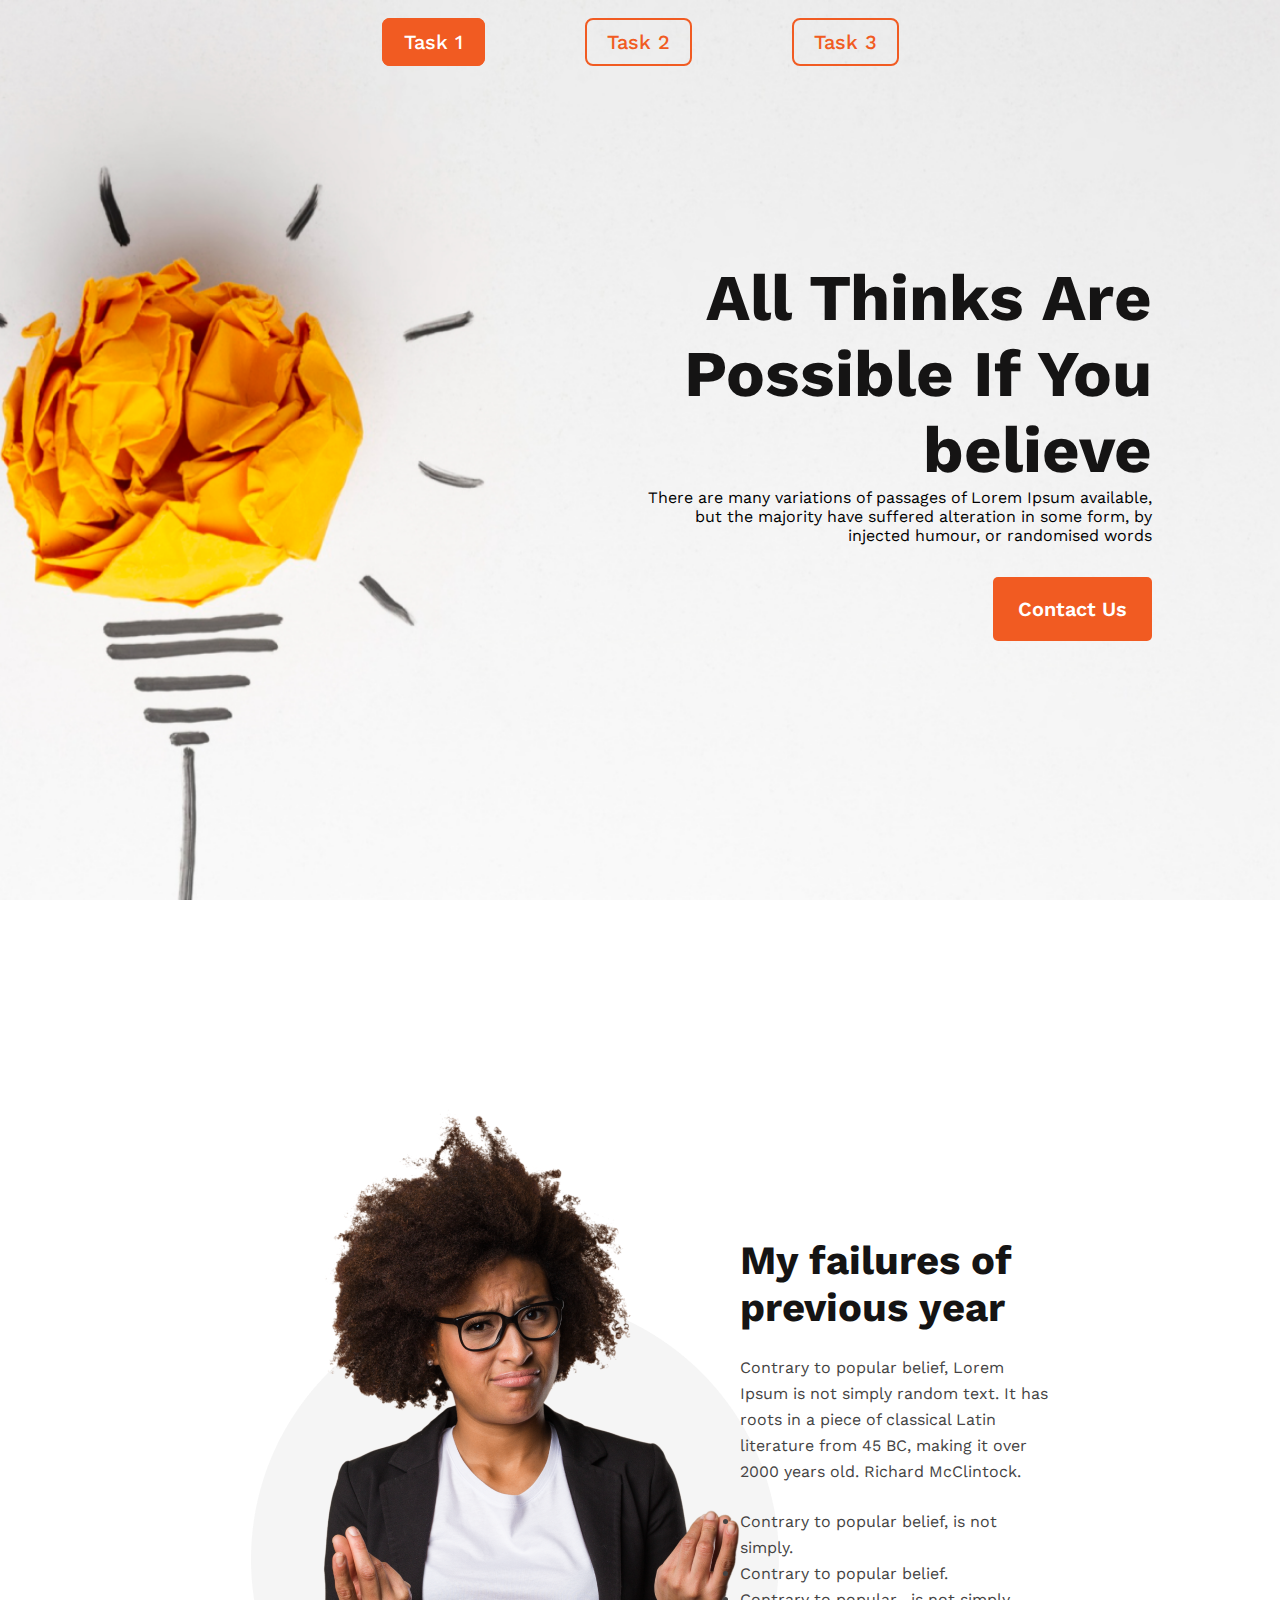
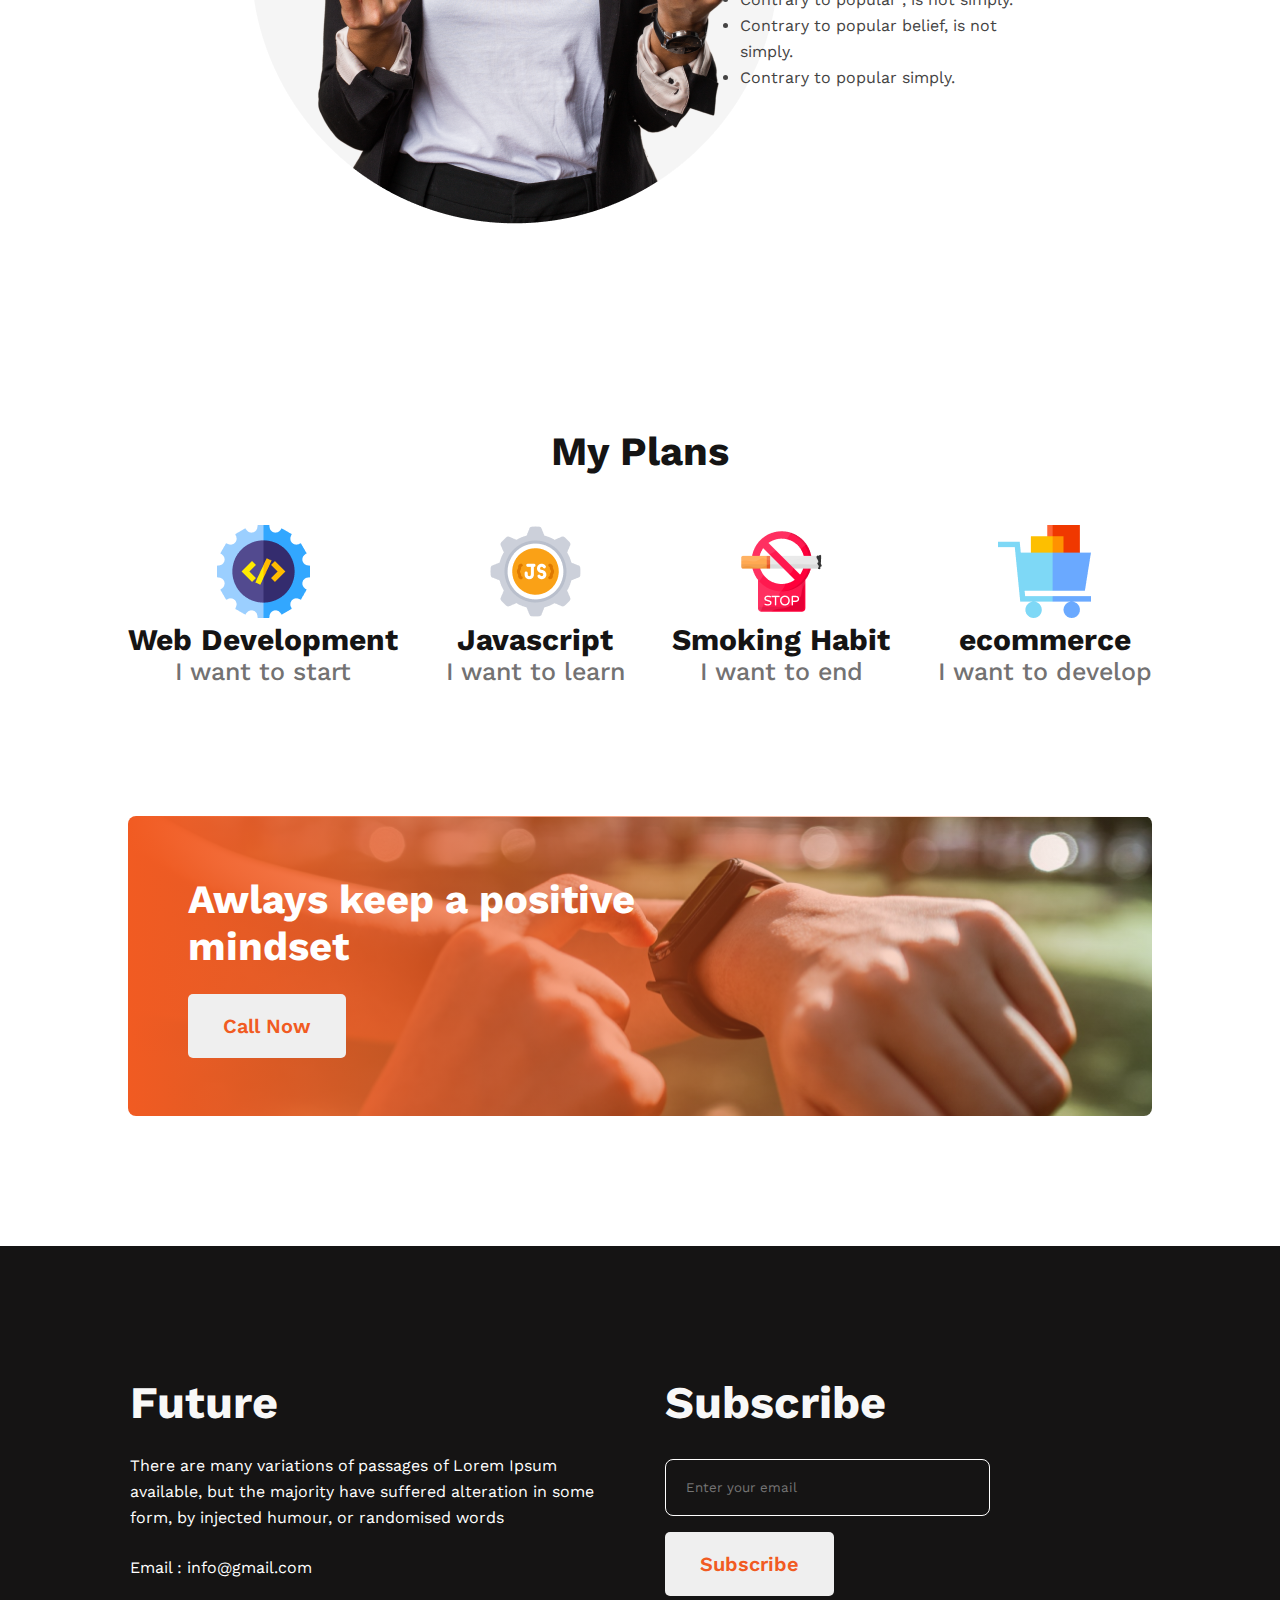
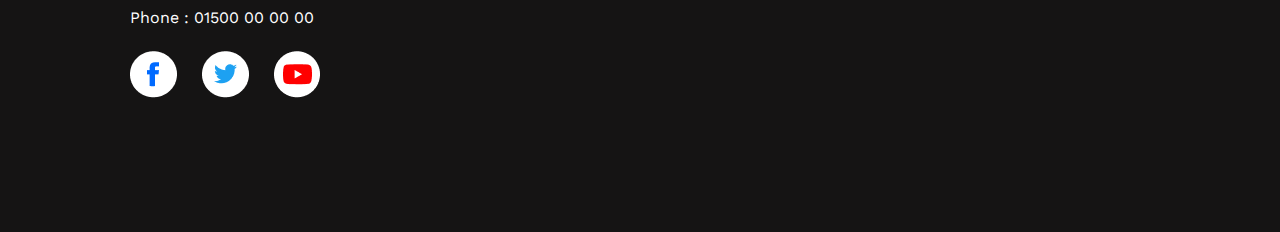
<file: index.html>
<!DOCTYPE html>
<html lang="en">

<head>
    <meta charset="UTF-8">
    <meta name="viewport" content="width=device-width, initial-scale=1.0">
    <title>Module-5 Extra Task</title>
    <!-- This is Css link -->
    <link rel="stylesheet" href="style/index.css">
</head>

<body>
    <header>
        <nav>
            <ul>
                <li><a class="active" href="">Task 1</a></li>
                <li><a href="">Task 2</a></li>
                <li><a href="">Task 3</a></li>
            </ul>
        </nav>
        <div class="header-continer">
            <div class="header-content">
                <h1 class="header-heading">All Thinks Are Possible If You believe</h1>
                <p class="header-description">There are many variations of passages of Lorem Ipsum available, but the
                    majority have suffered alteration in some form, by injected humour, or randomised words</p>
                <button class="header-btn">Contact Us</button>
            </div>
        </div>
    </header>
    <main>
        <div class="second-page">
            <div class="person-img side">
                <img src="images/person.png">
            </div>
            <div class="person-content side">
                <h2 class="person-content-heading">My failures of previous year</h2>
                <p class="person-content-description">Contrary to popular belief, Lorem Ipsum is not simply random text.
                    It has roots in a piece of classical Latin literature from 45 BC, making it over 2000 years old.
                    Richard McClintock.</p>
                <ul class="person-content-list">
                    <li>Contrary to popular belief, is not simply.</li>
                    <li>Contrary to popular belief.</li>
                    <li>Contrary to popular , is not simply.</li>
                    <li>Contrary to popular belief, is not simply.</li>
                    <li>Contrary to popular simply.</li>
                </ul>
            </div>
        </div>
        <div class="third-page">
            <h1 class="third-page-heading">My Plans</h1>
            <div class="plan-continer">
                <div class="plan-content">
                    <img src="images/icons/web.png" class="icon-img">
                    <h4 class="plan-heading">Web Development</h4>
                    <p class="plan-description">I want to start</p>
                </div>
                <div class="plan-content">
                    <img src="images/icons/js.png" alt="" class="icon-img">
                    <h4 class="plan-heading">Javascript</h4>
                    <p class="plan-description">I want to learn</p>
                </div>
                <div class="plan-content">
                    <img src="images/icons/smoke.png" alt="" class="icon-img">
                    <h4 class="plan-heading">Smoking Habit</h4>
                    <p class="plan-description">I want to end</p>
                </div>
                <div class="plan-content">
                    <img src="images/icons/ecom.png" alt="" class="icon-img">
                    <h4 class="plan-heading">ecommerce</h4>
                    <p class="plan-description">I want to develop</p>
                </div>
            </div>
        </div>
        <div class="forth-page">
            <div class="watch">
                <div class="forth-page-content">
                    <h1 class="forth-page-heading">Awlays keep a positive mindset</h1>
                    <button class="second-btn">Call Now</button>
                </div>
            </div>
        </div>
    </main>
    <footer>
        <div class="footer-continer">
            <div class="footer-content">
                <div class="footer-content-side">
                    <h2 class="footer-content-heading">Future</h2>
                    <p class="footer-content-description">There are many variations of passages of Lorem Ipsum available, but the majority have suffered alteration in some form, by injected humour, or randomised words</p>
                    <p class="footer-content-description">Email : info@gmail.com</p>
                    <p class="footer-content-description">Phone : 01500 00 00 00</p>
                    <img src="images/icons/fb.png"class="footer-icon">
                    <img src="images/icons/twitter.png"class="footer-icon">
                    <img src="images/icons/youtube.png"class="footer-icon">
                </div>
                <div class="footer-content-side">
                    <h2 class="footer-content-heading">Subscribe</h2>
                    <input type="email" placeholder="Enter your email"class="footer-content-input">
                    <button class="second-btn">Subscribe</button>
                </div>
            </div>

        </div>
    </footer>
</body>

</html>
</file>
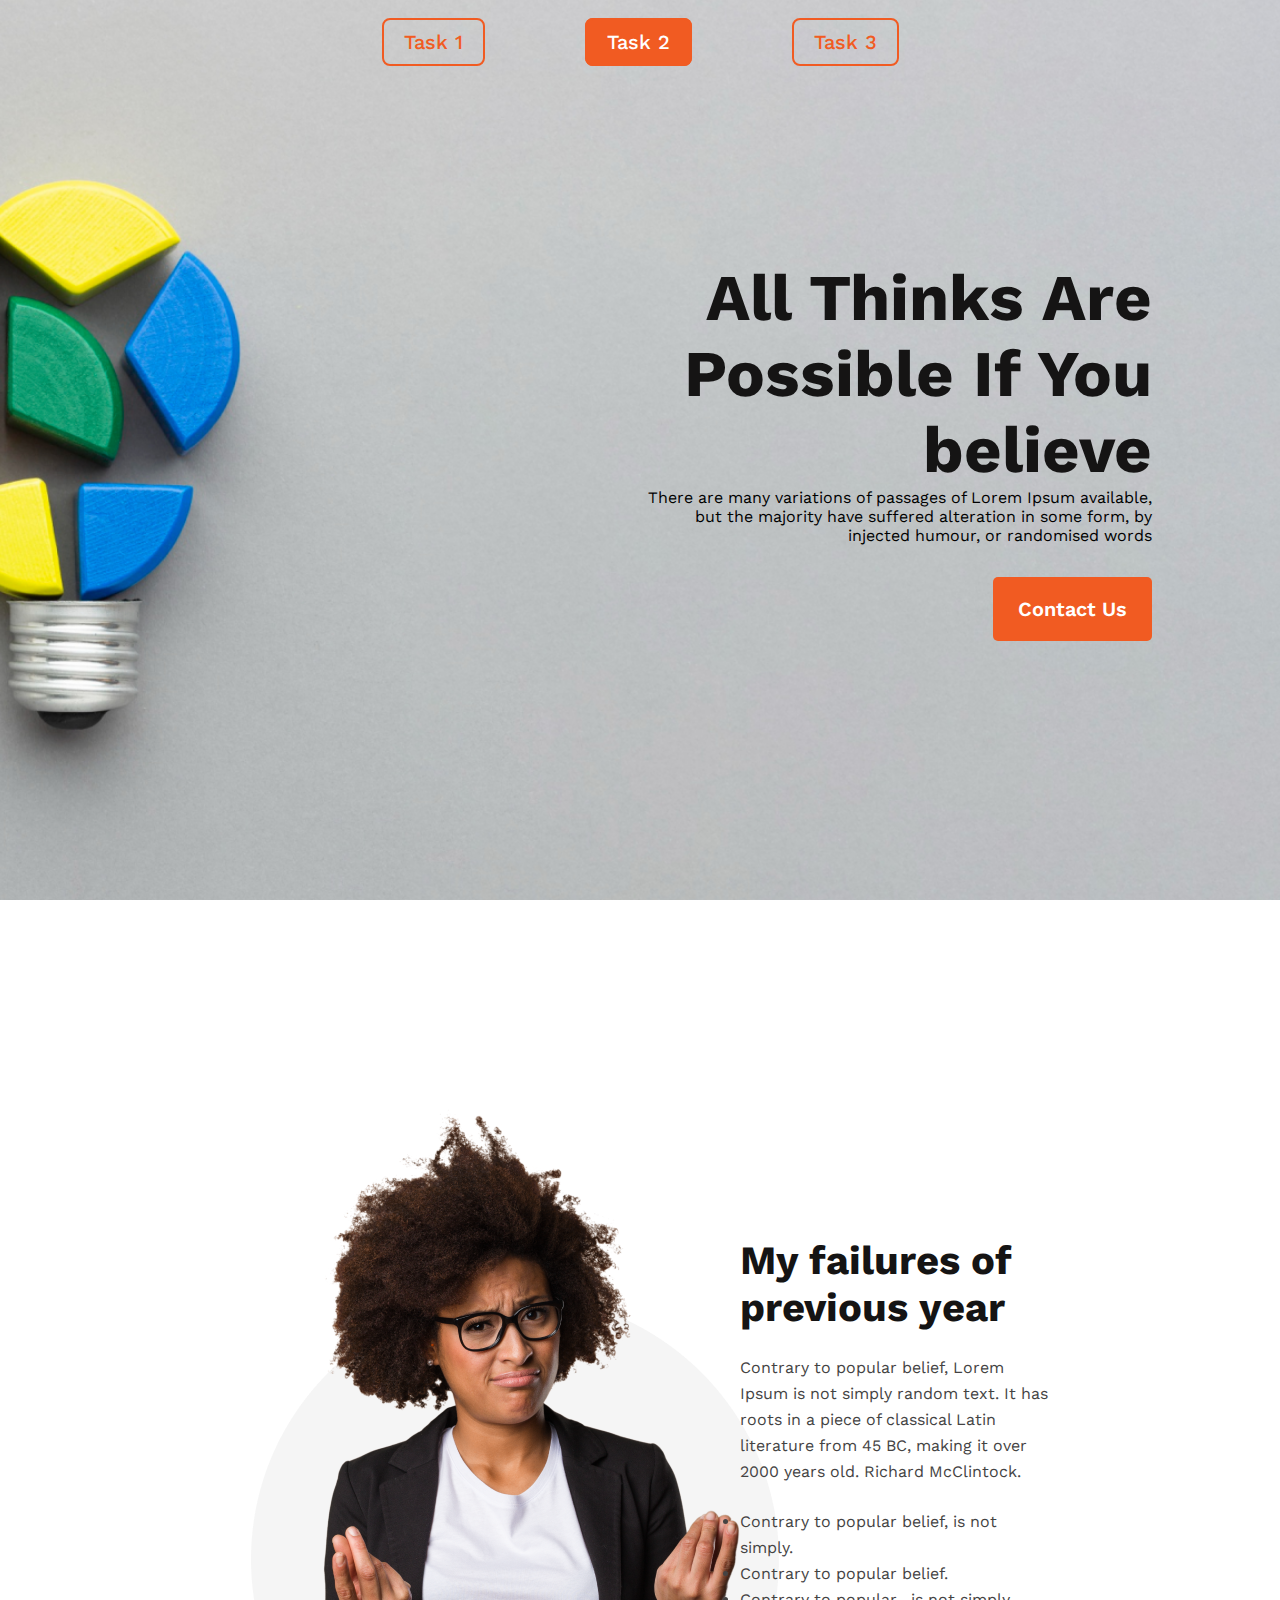
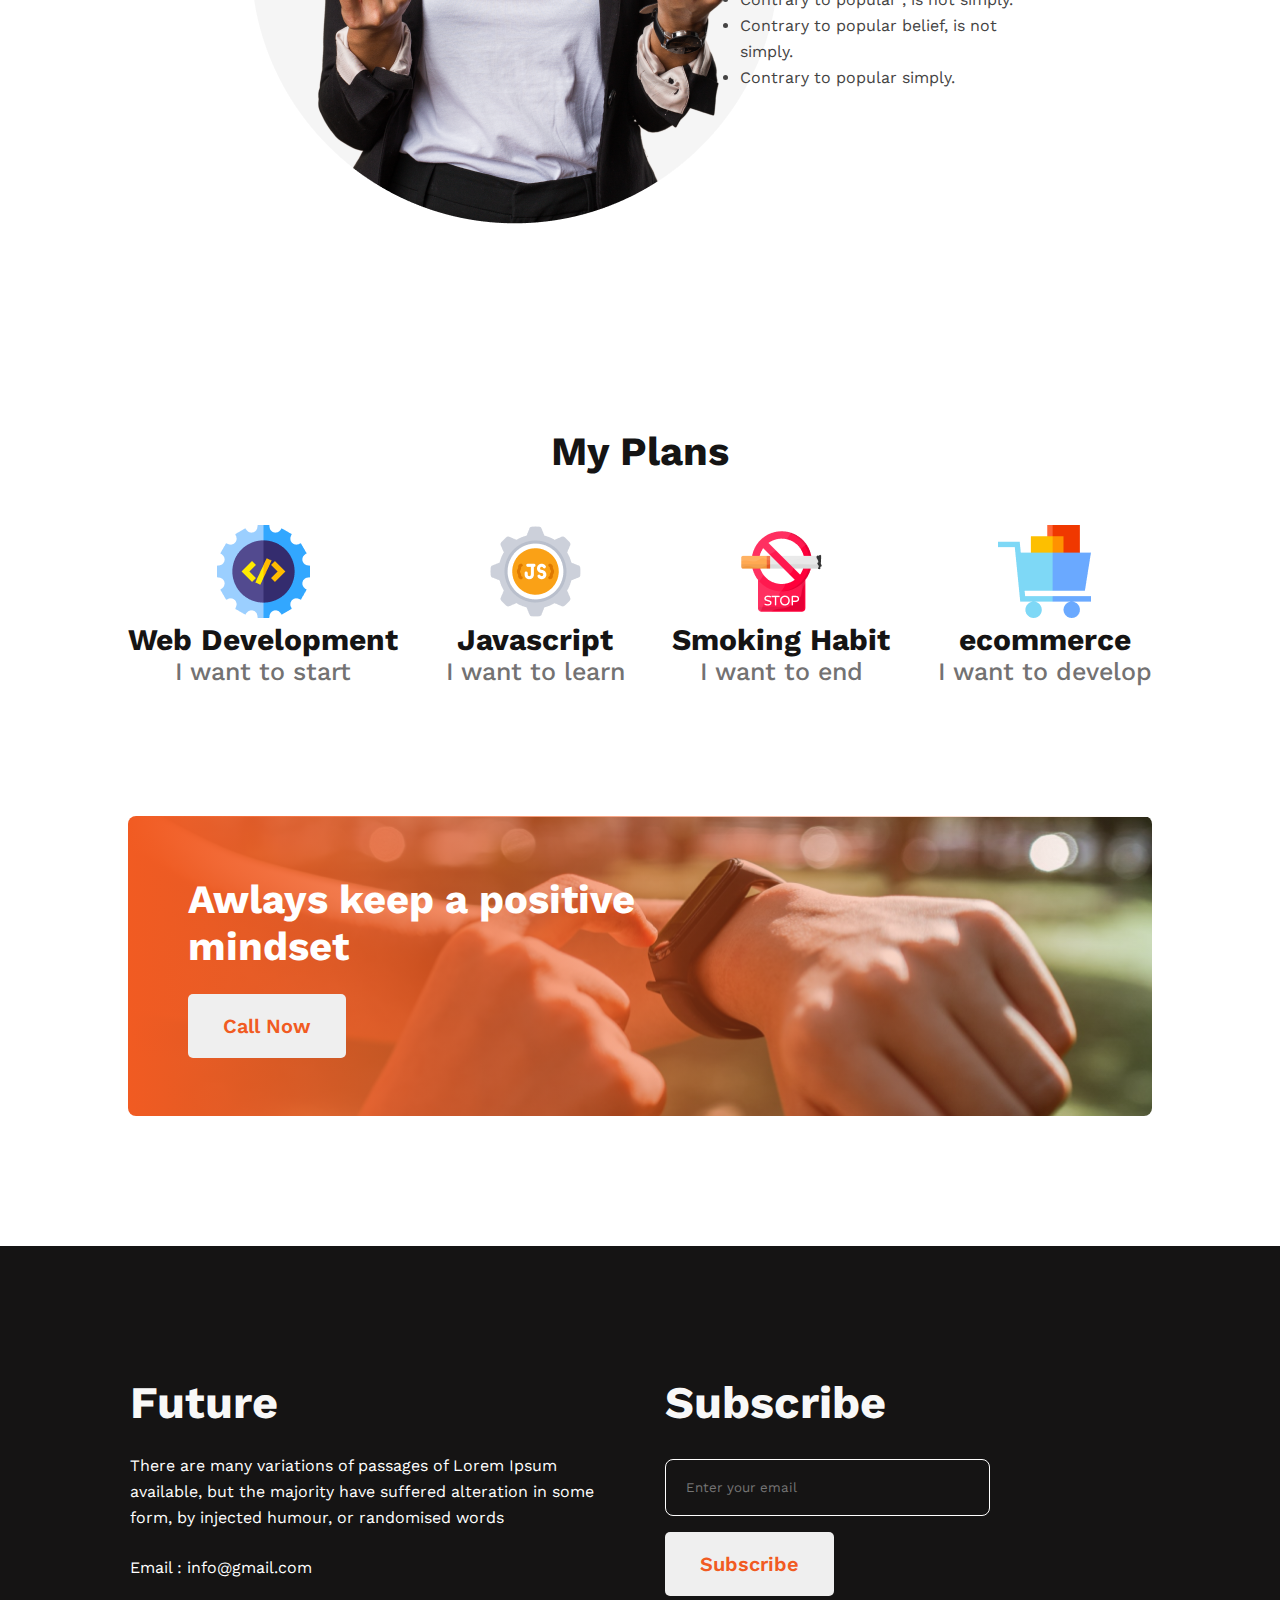
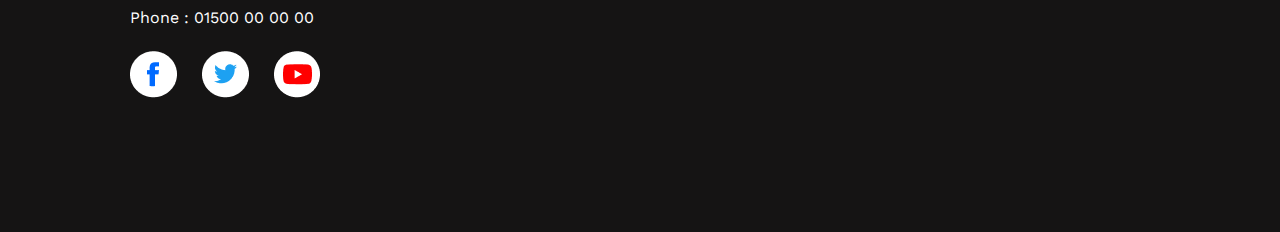
<file: task-2.html>
<!DOCTYPE html>
<html lang="en">
<head>
    <meta charset="UTF-8">
    <meta name="viewport" content="width=device-width, initial-scale=1.0">
    <title>Task2</title>
    <link rel="stylesheet" href="style/index.css">
    <link rel="stylesheet" href="style/task2.css">
</head>
<body>
    <header>
        <nav>
            <ul>
                <li><a href="index.html"target="_blank">Task 1</a></li>
                <li><a class="active" href="task-2.html">Task 2</a></li>
                <li><a href="task-3.html"target="_blank">Task 3</a></li>
            </ul>
        </nav>
        <div class="header-continer">
            <div class="header-content">
                <h1 class="header-heading">All Thinks Are Possible If You believe</h1>
                <p class="header-description">There are many variations of passages of Lorem Ipsum available, but the
                    majority have suffered alteration in some form, by injected humour, or randomised words</p>
                <button class="header-btn">Contact Us</button>
            </div>
        </div>
    </header>
    <main>
        <div class="second-page">
            <div class="person-img side">
                <img src="images/person.png">
            </div>
            <div class="person-content side">
                <h2 class="person-content-heading">My failures of previous year</h2>
                <p class="person-content-description">Contrary to popular belief, Lorem Ipsum is not simply random text.
                    It has roots in a piece of classical Latin literature from 45 BC, making it over 2000 years old.
                    Richard McClintock.</p>
                <ul class="person-content-list">
                    <li>Contrary to popular belief, is not simply.</li>
                    <li>Contrary to popular belief.</li>
                    <li>Contrary to popular , is not simply.</li>
                    <li>Contrary to popular belief, is not simply.</li>
                    <li>Contrary to popular simply.</li>
                </ul>
            </div>
        </div>
        <div class="third-page">
            <h1 class="third-page-heading">My Plans</h1>
            <div class="plan-continer">
                <div class="plan-content">
                    <img src="images/icons/web.png" class="icon-img">
                    <h4 class="plan-heading">Web Development</h4>
                    <p class="plan-description">I want to start</p>
                </div>
                <div class="plan-content">
                    <img src="images/icons/js.png" alt="" class="icon-img">
                    <h4 class="plan-heading">Javascript</h4>
                    <p class="plan-description">I want to learn</p>
                </div>
                <div class="plan-content">
                    <img src="images/icons/smoke.png" alt="" class="icon-img">
                    <h4 class="plan-heading">Smoking Habit</h4>
                    <p class="plan-description">I want to end</p>
                </div>
                <div class="plan-content">
                    <img src="images/icons/ecom.png" alt="" class="icon-img">
                    <h4 class="plan-heading">ecommerce</h4>
                    <p class="plan-description">I want to develop</p>
                </div>
            </div>
        </div>
        <div class="forth-page">
            <div class="watch">
                <div class="forth-page-content">
                    <h1 class="forth-page-heading">Awlays keep a positive mindset</h1>
                    <button class="second-btn">Call Now</button>
                </div>
            </div>
        </div>
    </main>
    <footer>
        <div class="footer-continer">
            <div class="footer-content">
                <div class="footer-content-side">
                    <h2 class="footer-content-heading">Future</h2>
                    <p class="footer-content-description">There are many variations of passages of Lorem Ipsum available, but the majority have suffered alteration in some form, by injected humour, or randomised words</p>
                    <p class="footer-content-description">Email : info@gmail.com</p>
                    <p class="footer-content-description">Phone : 01500 00 00 00</p>
                    <img src="images/icons/fb.png"class="footer-icon">
                    <img src="images/icons/twitter.png"class="footer-icon">
                    <img src="images/icons/youtube.png"class="footer-icon">
                </div>
                <div class="footer-content-side">
                    <h2 class="footer-content-heading">Subscribe</h2>
                    <input type="email" placeholder="Enter your email"class="footer-content-input">
                    <button class="second-btn">Subscribe</button>
                </div>
            </div>

        </div>
    </footer>
</body>
</html>
</file>
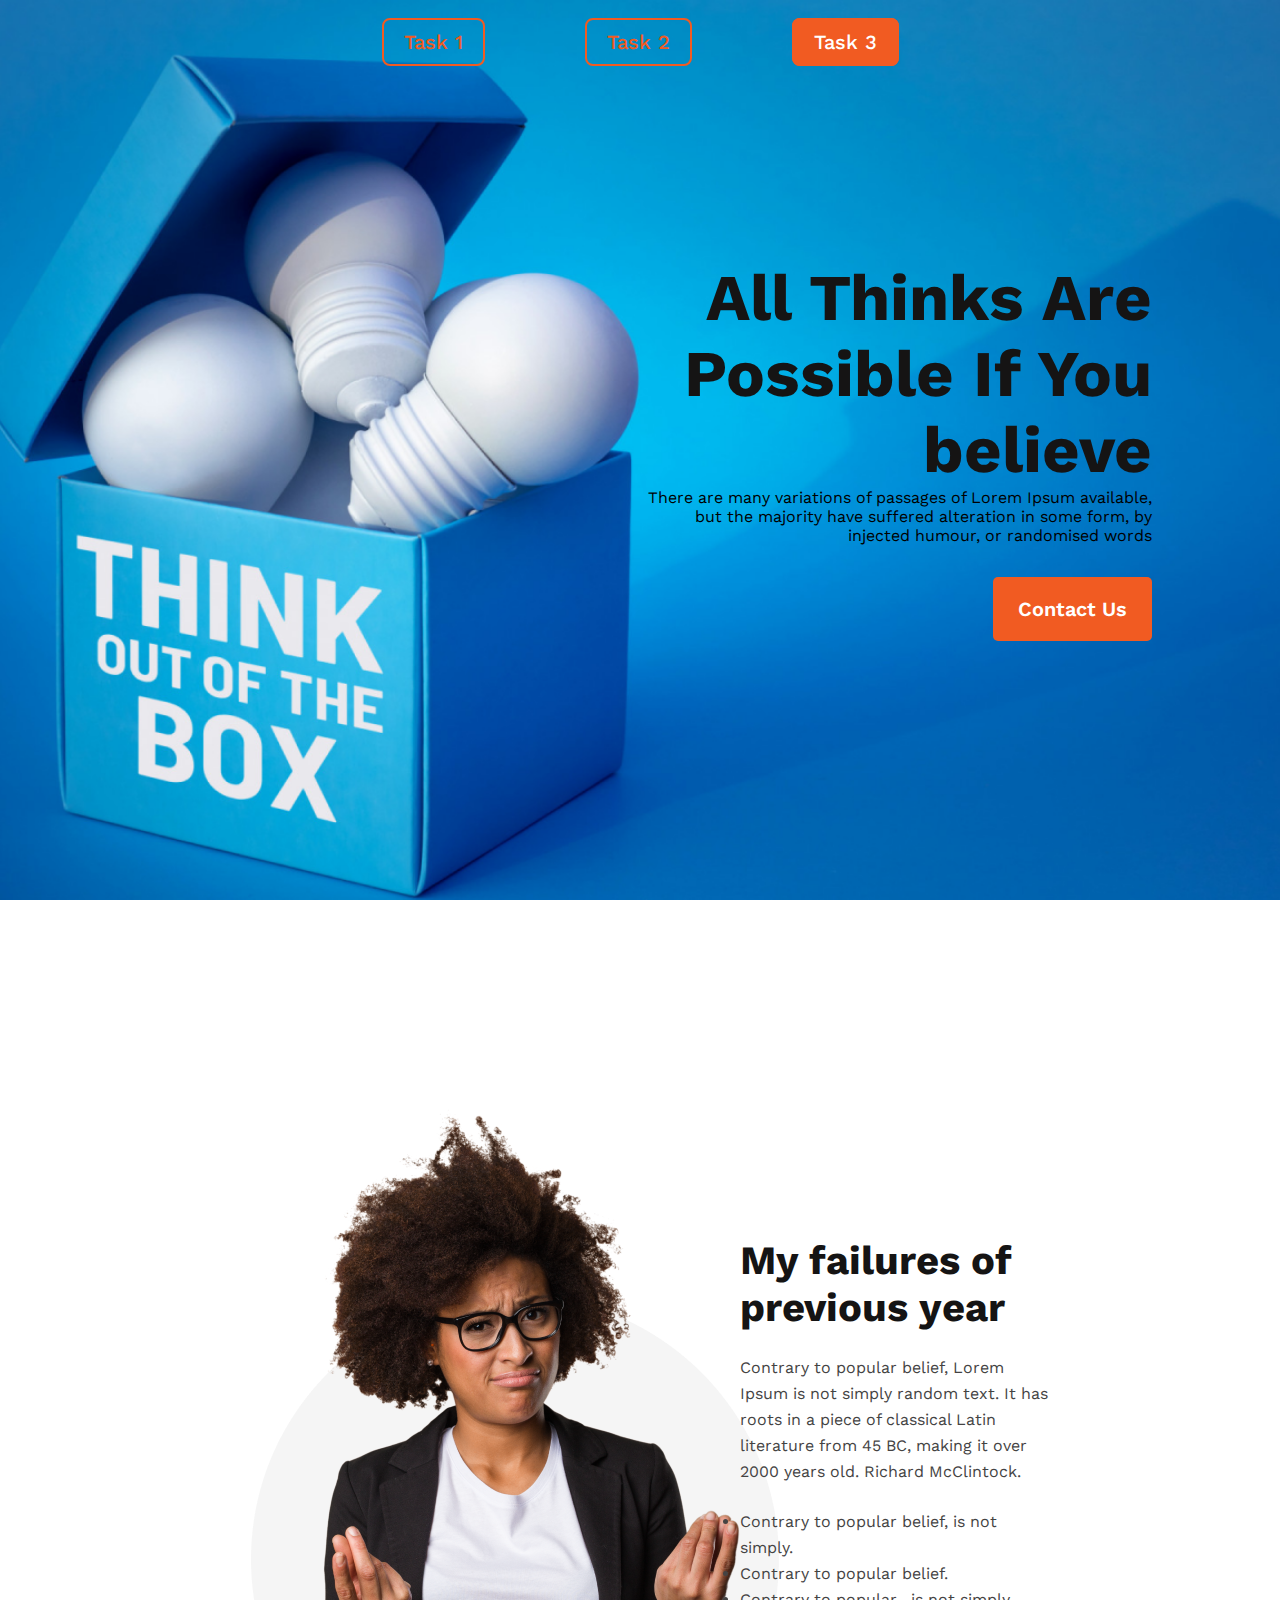
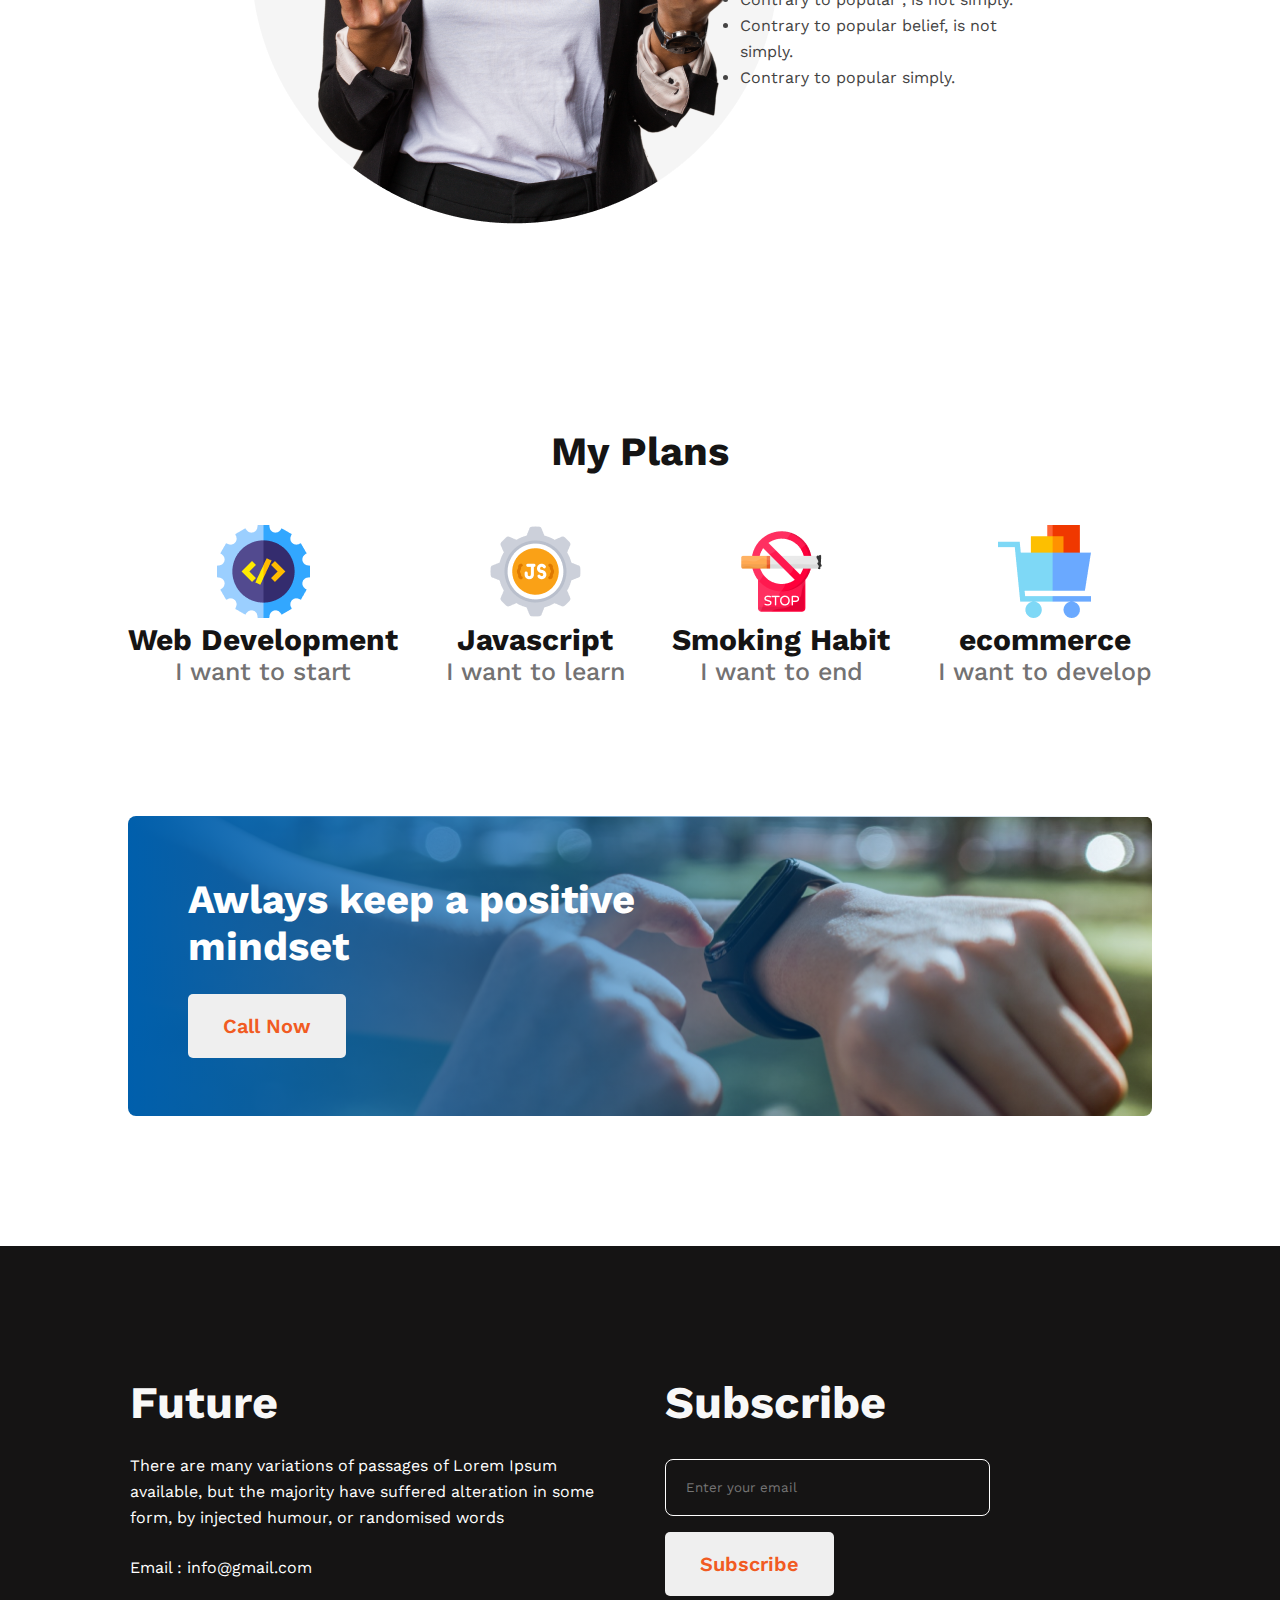
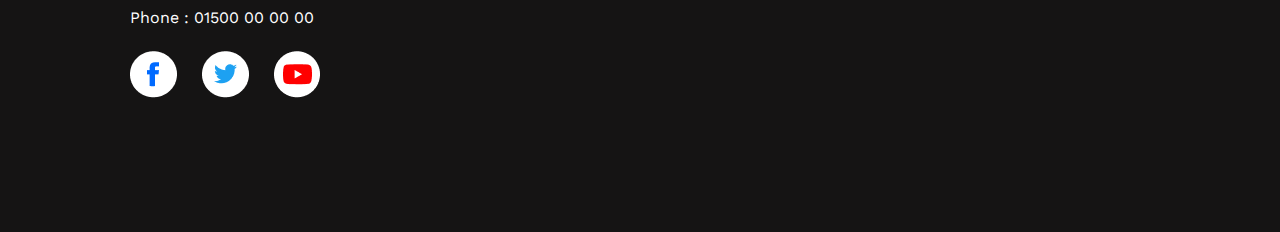
<file: task-3.html>
<!DOCTYPE html>
<html lang="en">
<head>
    <meta charset="UTF-8">
    <meta name="viewport" content="width=device-width, initial-scale=1.0">
    <title>task-3</title>
    <link rel="stylesheet" href="style/index.css">

    <link rel="stylesheet" href="style/task3.css">
</head>
<body>
    <header>
        <nav>
            <ul>
                <li><a href="index.html"target="_blank">Task 1</a></li>
                <li><a href="task-2.html" target="_blank">Task 2</a></li>
                <li><a class="active" href="task-3.html">Task 3</a></li>
            </ul>
        </nav>
        <div class="header-continer">
            <div class="header-content">
                <h1 class="header-heading">All Thinks Are Possible If You believe</h1>
                <p class="header-description">There are many variations of passages of Lorem Ipsum available, but the
                    majority have suffered alteration in some form, by injected humour, or randomised words</p>
                <button class="header-btn">Contact Us</button>
            </div>
        </div>
    </header>
    <main>
        <div class="second-page">
            <div class="person-img side">
                <img src="images/person.png">
            </div>
            <div class="person-content side">
                <h2 class="person-content-heading">My failures of previous year</h2>
                <p class="person-content-description">Contrary to popular belief, Lorem Ipsum is not simply random text.
                    It has roots in a piece of classical Latin literature from 45 BC, making it over 2000 years old.
                    Richard McClintock.</p>
                <ul class="person-content-list">
                    <li>Contrary to popular belief, is not simply.</li>
                    <li>Contrary to popular belief.</li>
                    <li>Contrary to popular , is not simply.</li>
                    <li>Contrary to popular belief, is not simply.</li>
                    <li>Contrary to popular simply.</li>
                </ul>
            </div>
        </div>
        <div class="third-page">
            <h1 class="third-page-heading">My Plans</h1>
            <div class="plan-continer">
                <div class="plan-content">
                    <img src="images/icons/web.png" class="icon-img">
                    <h4 class="plan-heading">Web Development</h4>
                    <p class="plan-description">I want to start</p>
                </div>
                <div class="plan-content">
                    <img src="images/icons/js.png" alt="" class="icon-img">
                    <h4 class="plan-heading">Javascript</h4>
                    <p class="plan-description">I want to learn</p>
                </div>
                <div class="plan-content">
                    <img src="images/icons/smoke.png" alt="" class="icon-img">
                    <h4 class="plan-heading">Smoking Habit</h4>
                    <p class="plan-description">I want to end</p>
                </div>
                <div class="plan-content">
                    <img src="images/icons/ecom.png" alt="" class="icon-img">
                    <h4 class="plan-heading">ecommerce</h4>
                    <p class="plan-description">I want to develop</p>
                </div>
            </div>
        </div>
        <div class="forth-page">
            <div class="watch">
                <div class="forth-page-content">
                    <h1 class="forth-page-heading">Awlays keep a positive mindset</h1>
                    <button class="second-btn">Call Now</button>
                </div>
            </div>
        </div>
    </main>
    <footer>
        <div class="footer-continer">
            <div class="footer-content">
                <div class="footer-content-side">
                    <h2 class="footer-content-heading">Future</h2>
                    <p class="footer-content-description">There are many variations of passages of Lorem Ipsum available, but the majority have suffered alteration in some form, by injected humour, or randomised words</p>
                    <p class="footer-content-description">Email : info@gmail.com</p>
                    <p class="footer-content-description">Phone : 01500 00 00 00</p>
                    <img src="images/icons/fb.png"class="footer-icon">
                    <img src="images/icons/twitter.png"class="footer-icon">
                    <img src="images/icons/youtube.png"class="footer-icon">
                </div>
                <div class="footer-content-side">
                    <h2 class="footer-content-heading">Subscribe</h2>
                    <input type="email" placeholder="Enter your email"class="footer-content-input">
                    <button class="second-btn">Subscribe</button>
                </div>
            </div>

        </div>
    </footer>
</body>
</html>
</file>
<file: style/index.css>
@import url('https://fonts.googleapis.com/css2?family=Work+Sans:wght@300;400;500;600;700;800;900&display=swap');

*{
    margin:0;
    padding:0;
    font-family: 'Work Sans', sans-serif;
    box-sizing:border-box;
}
header{
    width: 100%;
    height:100vh;
    background-image:url('../images/banner/banner1.png');
    background-position: center;
    background-size: cover;
    background-repeat: no-repeat;
    display:flex;
    /* justify-content: right; */

}
nav{
    width: 100%;
    margin:auto;
    display: flex;
    justify-content: center;
    position:absolute;
    padding-top:20px;
}
nav ul{
    display: flex;
}
nav li{
    list-style: none;
    margin: 10px 50px;
    transform: translateY(0px);
    transition:all 0.5s;
}
nav li:hover{
    transform: translateY(-3px);
}
nav a{
    text-decoration:none;
    background-color:transparent;
    color:#F15B22;
    font-size:20px;
    font-weight: 500;
    padding:10px 20px;
    border: 2px solid #F15B22;
    border-radius: 8px;
    transition:all 0.5s;
}
.active{
    color:#FFF;
    background-color: #F15B22;
}
nav a:hover{
    color:#FFF;
    background-color: #F15B22;
}
.header-continer{
    width: 80%;
    margin: auto;
    text-align: right; 

}
.header-content{
    width:50%;
    margin-left:auto;
}

.header-heading{
    color:#151414;
    font-size: 65px;
    font-weight: 700;
}
.header-deriptionsc{
    color:  #444343;
    font-size: 16px;
    font-weight: 400;
    line-height: 30px;
    width: 494px;
}
.header-btn{
    color: #FFF;
    font-size: 20px;
    font-weight: 600;
    padding:20px 25px;
    background-color:#F15B22;
    border:none;
    border-radius:5px;
    margin-top:32px;
}
main{
    width: 100%;
}
.second-page{
    display:flex;
    justify-content: space-between;
    width:80%;
    margin: auto;
    overflow:hidden;
    
}
.side{
    width: 50%;
    padding:200px 100px;
}
.person-content{
    margin:auto 0px;
}
.person-content-heading{
    color:#151414;
    font-size: 40px;
    font-weight: 700;
    margin-bottom:24px;
}
.person-content-description{
    color:#444343;
    font-size: 16px;
    font-weight: 400;
    line-height: 26px;
    margin-bottom:24px;
}
.person-content-list{
    color:#444343;
    font-size: 16px;
    font-weight: 400;
    line-height: 26px;
}
.third-page{
    width: 80%;
    margin:auto;
}
.third-page-heading{
    color: #151414;
    font-size: 40px;
    font-weight: 700;
    text-align: center;
}
.plan-continer{
    display:flex;
    width: 100%;
    justify-content: space-between;
    margin-top:50px;
}
.plan-content{
    justify-content: center;
    text-align: center;
}
.plan-heading{
    color:#151414;
    font-size: 30px;
    font-weight: 700;
}
.plan-description{
    color: #737272;
    font-size: 25px;
    font-weight: 500;
}
.forth-page{
    width: 100%;
    margin-top:130px;
    margin-bottom:130px;

}
.watch{
    width: 80%;
    height: 300px;
    margin:auto;
    border-radius: 8px;
    background:linear-gradient(90deg, #F15B22 0%, rgba(241, 91, 34, 0.00) 100%), url('../images/watch.png');
    background-size:cover;
    background-repeat: no-repeat;
    background-position: center;
}
.forth-page-content{
    padding-top:60px;
    padding-left:60px;
}
.forth-page-heading{
    width: 459px;
    color: #FFF;
    font-size: 40px;
    font-weight: 700;
    margin-bottom:24px;
}
.second-btn{
    padding:20px 35px;
    color:#F15B22;
    text-align: center; 
    font-size:20px;
    font-weight:600;
    border:none;
    border-radius:5px;
}
footer{
    background-color:#151414;
    width: 100%;
}
.footer-content{
    display:flex;
    padding:130px;
}
.footer-content-side{
    width:50%;
    margin-right:50px;
}
.footer-content-heading{
    color: #F8F8F8;
    font-size: 45px;
    font-weight: 700;
}
.footer-content-description{
    width: 485px;
    color: #FFF;
    font-size: 16px;
    font-weight: 400;
    line-height: 26px;
    margin-top: 24px;
}
.footer-icon{
    margin-top:20px;
    margin-right:20px;
}
.footer-content-input{
    display:block;
    padding:20px;
    width: 325px;
    outline:none;
    background-color: transparent;
    border:1px solid #fff;
    border-radius: 8px;
    margin-bottom:16px;
    margin-top:30px;
}
</file>
<file: style/task2.css>
header{
    background-image:url('../images/banner/banner2.png');
}
</file>
<file: style/task3.css>
header{
    background-image:url('../images/banner/banner3.png');
}
.watch{
    background:linear-gradient(90deg, #005FAC 0%, rgba(0, 95, 172, 0.00) 100%), url('../images/watch.png');
    background-repeat: no-repeat;
    background-size: cover;
}
</file>
